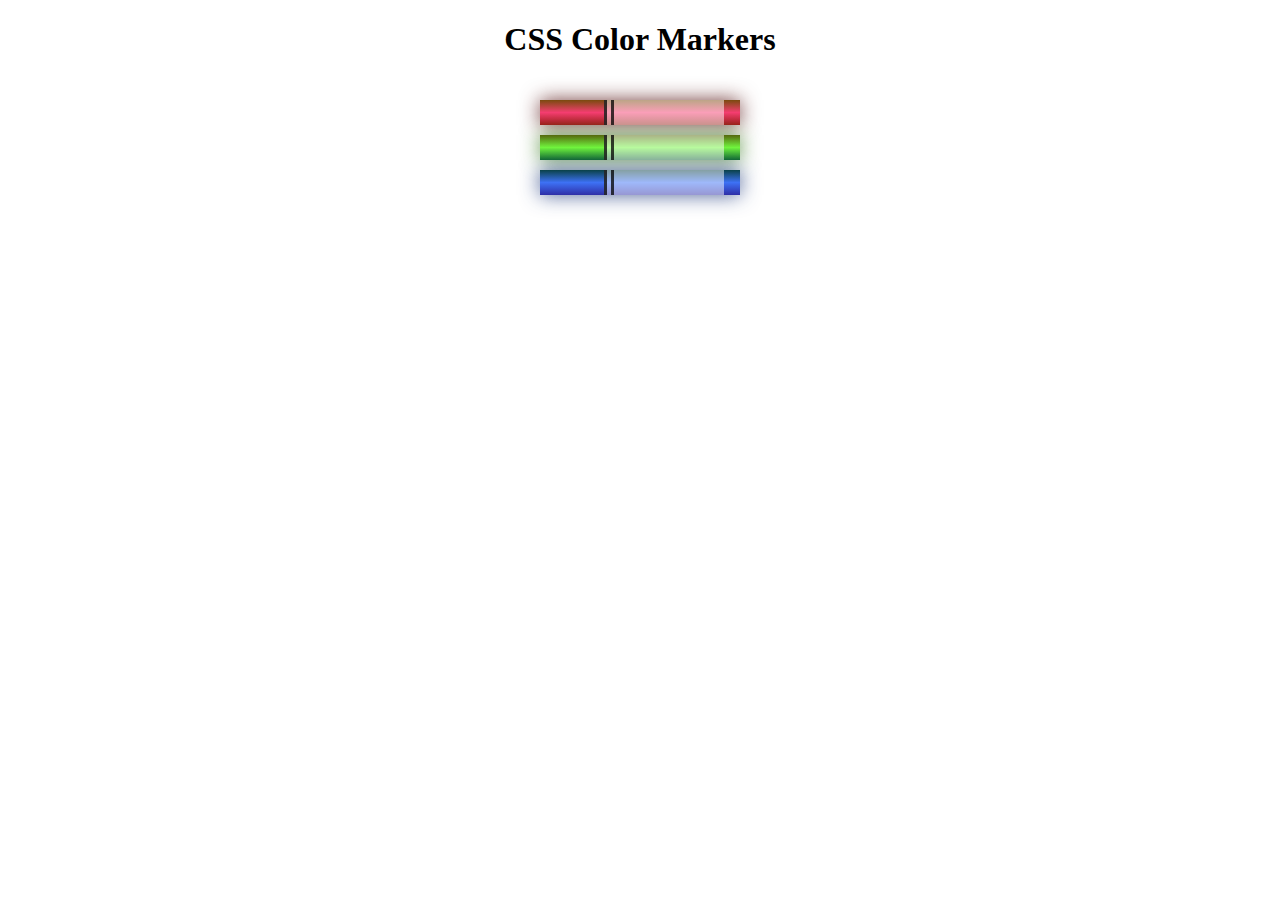
<file: fcc_01_03/index.html>
<!DOCTYPE html>
<html lang="en">
  <head>
    <meta charset="utf-8">
    <meta name="viewport" content="width=device-width, initial-scale=1.0">
    <title>Colored Markers</title>
    <link rel="stylesheet" href="styles.css">
  </head>
  <body>
    <h1>CSS Color Markers</h1>
    <div class="container">
      <div class="marker red">
        <div class="cap"></div>
        <div class="sleeve"></div>
      </div>
      <div class="marker green">
        <div class="cap"></div>
        <div class="sleeve"></div>
      </div>
      <div class="marker blue">
        <div class="cap"></div>
        <div class="sleeve"></div>
      </div>
    </div>
  </body>
</html>
</file>
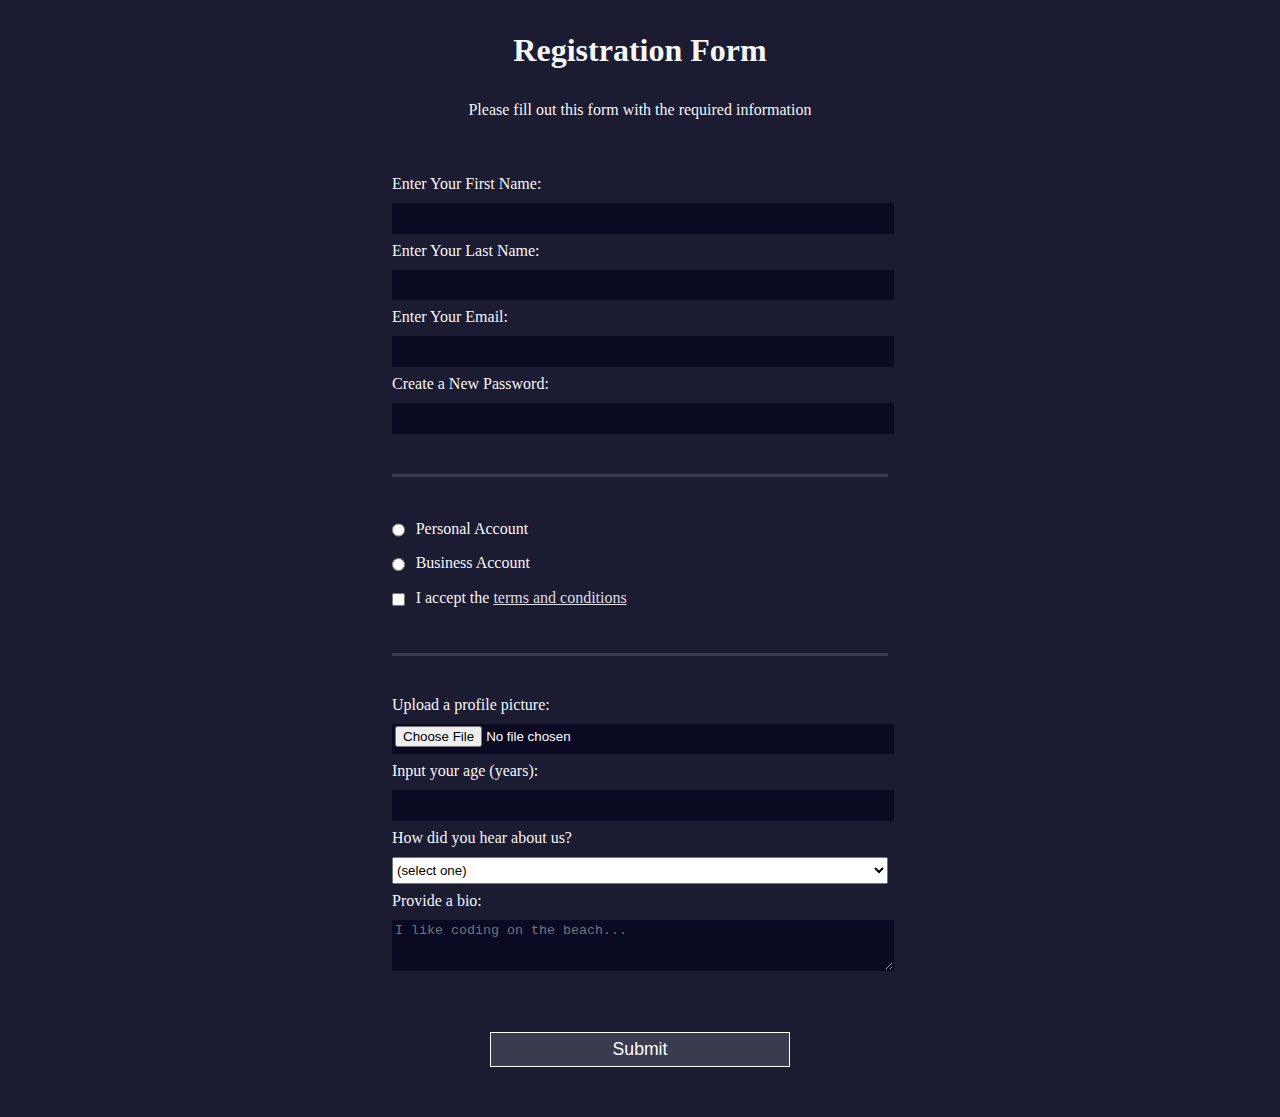
<file: fcc_01_04/index.html>
<!DOCTYPE html>
<html lang="en">
  <head>
    <meta charset="UTF-8">
    <title>Registration Form</title>
    <link rel="stylesheet" href="styles.css" />
  </head>
  <body>
    <h1>Registration Form</h1>
    <p>Please fill out this form with the required information</p>
    <form action='https://register-demo.freecodecamp.org'>
      <fieldset>
        <label for="first-name">Enter Your First Name: <input id="first-name" name="first-name" type="text" required /></label>
        <label for="last-name">Enter Your Last Name: <input id="last-name" name="last-name" type="text" required /></label>
        <label for="email">Enter Your Email: <input id="email" name="email" type="email" required /></label>
        <label for="new-password">Create a New Password: <input id="new-password" name="new-password" type="password" pattern="[a-z0-5]{8,}" required /></label>
      </fieldset>
      <fieldset>
        <label for="personal-account"><input id="personal-account" type="radio" name="account-type" class="inline" /> Personal Account</label>
        <label for="business-account"><input id="business-account" type="radio" name="account-type" class="inline" /> Business Account</label>
        <label for="terms-and-conditions" name="terms-and-conditions">
          <input id="terms-and-conditions" type="checkbox" required name="terms-and-conditions" class="inline" /> I accept the <a href="https://www.freecodecamp.org/news/terms-of-service/">terms and conditions</a>
        </label>
      </fieldset>
      <fieldset>
        <label for="profile-picture">Upload a profile picture: <input id="profile-picture" type="file" name="file" /></label>
        <label for="age">Input your age (years): <input id="age" type="number" name="age" min="13" max="120" /></label>
        <label for="referrer">How did you hear about us?
          <select id="referrer" name="referrer">
            <option value="">(select one)</option>
            <option value="1">freeCodeCamp News</option>
            <option value="2">freeCodeCamp YouTube Channel</option>
            <option value="3">freeCodeCamp Forum</option>
            <option value="4">Other</option>
          </select>
        </label>
        <label for="bio">Provide a bio:
          <textarea id="bio" name="bio" rows="3" cols="30" placeholder="I like coding on the beach..."></textarea>
        </label>
      </fieldset>
      <input type="submit" value="Submit" />
    </form>
  </body>
</html>
</file>
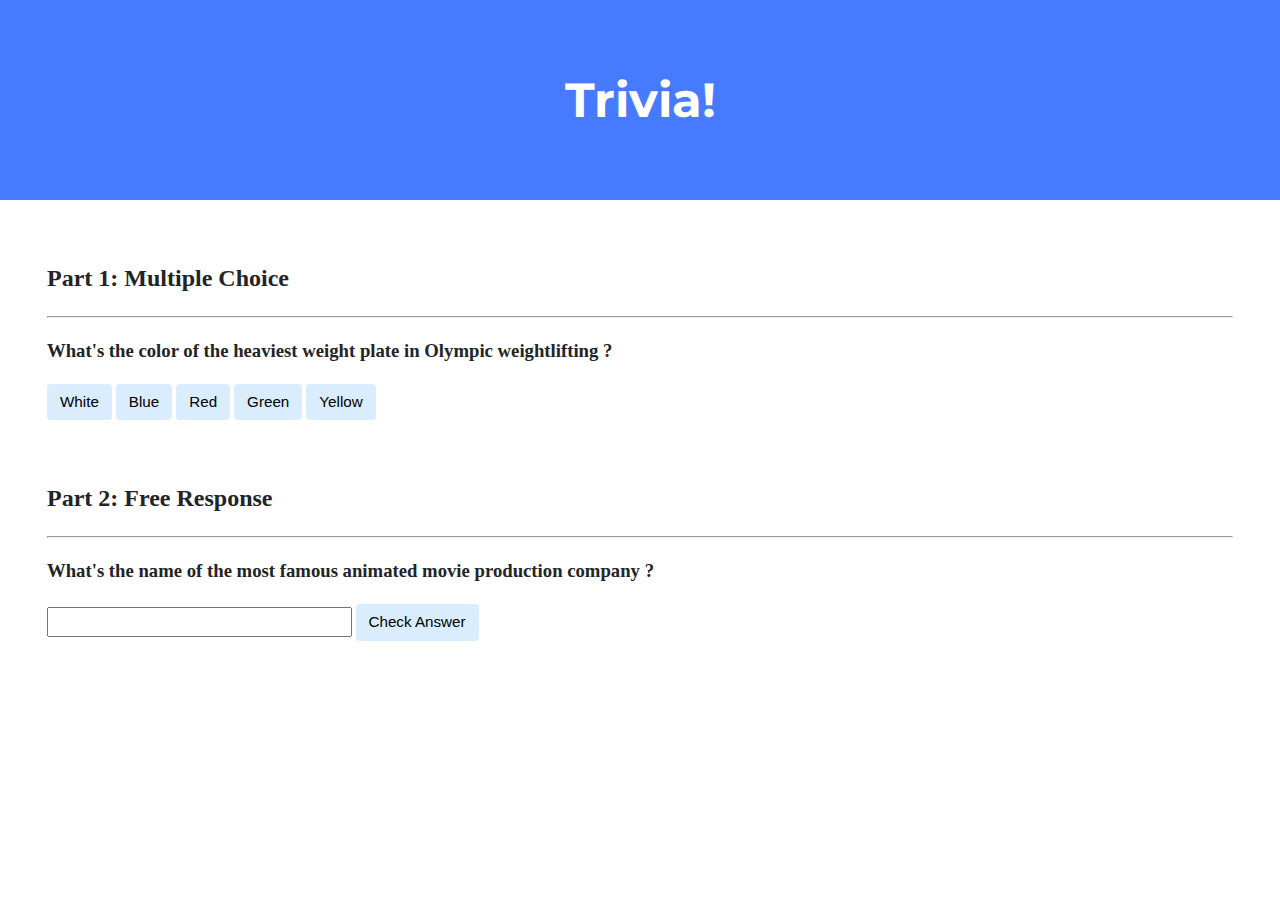
<file: cs50x/week_08/trivia/index.html>
<!DOCTYPE html>

<html lang="en">
    <head>
        <link href="https://fonts.googleapis.com/css2?family=Montserrat:wght@500&display=swap" rel="stylesheet">
        <link href="styles.css" rel="stylesheet">
        <title>Trivia!</title>
        <script>
            // TODO: Add code to check answers to questions

            document.addEventListener("DOMContentLoaded", function() {
                let correct = document.querySelector(".correct");
                correct.addEventListener("click", function() {
                    correct.style.backgroundColor = "green";
                    document.querySelector("#button_answer").innerHTML = "Correct!";
                });

                let incorrects = document.querySelectorAll(".incorrect");
                for (let i = 0; i < incorrects.length; i++) {
                    incorrects[i].addEventListener("click", function() {
                        incorrects[i].style.backgroundColor = "red";
                        document.querySelector("#button_answer").innerHTML = "Incorrect";
                    });
                }

                document.querySelector("#check").addEventListener("click", function() {
                    let input = document.querySelector("input");
                    if (input.value === "disney") {
                        input.style.backgroundColor = "green";
                        document.querySelector("#free_response").innerHTML = "Correct!";
                    } else {
                        input.style.backgroundColor = "red";
                        document.querySelector("#free_response").innerHTML = "Incorrect";
                    }
                })
            });

        </script>
    </head>
    <body>
        <div class="header">
            <h1>Trivia!</h1>
        </div>

        <div class="container">
            <div class="section">
                <h2>Part 1: Multiple Choice </h2>
                <hr>
                <!-- TODO: Add multiple choice question here -->
                <h3>What's the color of the heaviest weight plate in Olympic weightlifting ?</h3>
                <button class="incorrect">White</button>
                <button class="incorrect">Blue</button>
                <button class="correct">Red</button>
                <button class="incorrect">Green</button>
                <button class="incorrect">Yellow</button>
                <p id="button_answer"></p>
            </div>

            <div class="section">
                <h2>Part 2: Free Response</h2>
                <hr>
                <!-- TODO: Add free response question here -->
                <h3>What's the name of the most famous animated movie production company ?</h3>
                <input type="text">
                <button id="check" type="submit">Check Answer</button>
                <p id="free_response"></p>
            </div>
        </div>
    </body>
</html>
</file>
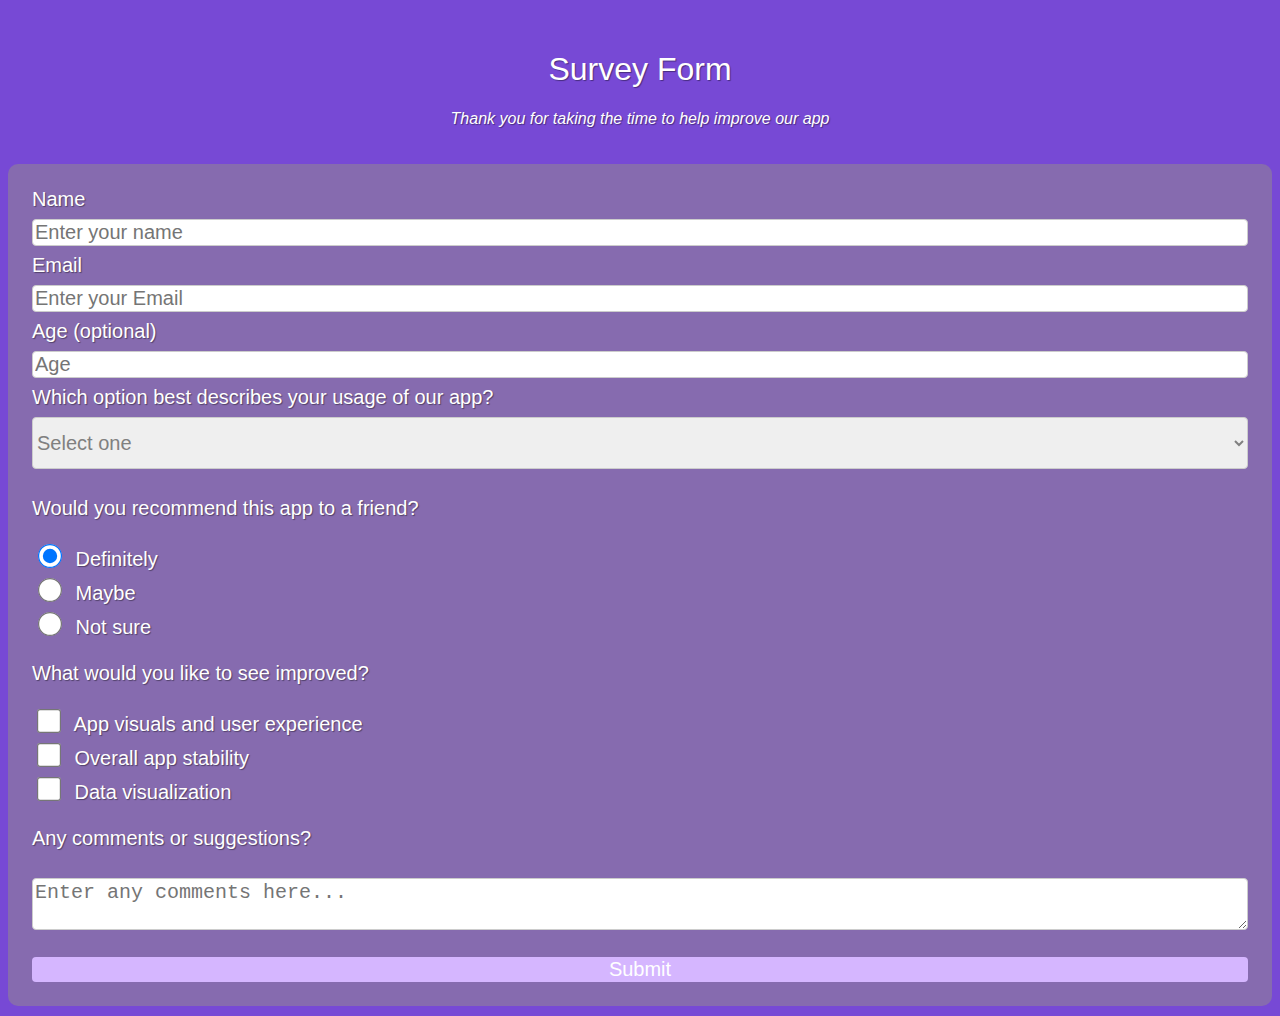
<file: fcc/01/05/index.html>
<!DOCTYPE html>
<html lang="en">
  <head>
    <meta charset="UTF-8">
    <title>Our app - Survey Form</title>
    <link rel="stylesheet" href="styles.css" />
  </head>
  <body>
    <div>
      <header>
        <h1 id="title">Survey Form</h1>
        <p id="description">Thank you for taking the time to help improve our app</p>
      </header>
      <form id="survey-form">
        <div>
          <label id="name-label" for="name">Name</label>
          <input id="name" name="name" type="text" placeholder="Enter your name" required>
        </div>
        <div>
          <label id="email-label" for="email">Email</label>
          <input id="email" name="email" type="email" placeholder="Enter your Email" required>
        </div>
        <div>
          <label id="number-label" for="number">Age (optional)</label>
          <input id="number" name="number" type="number" min="7" max="120" placeholder="Age">
        </div>
        <div>
          <label id="dropdown-label" for="dropdown">Which option best describes your usage of our app?</label>
          <select id="dropdown" name="dropdown" required>
            <option disabled selected value>Select one</option>
            <option value="learn">Learning</option>
            <option value="teach">Teaching</option>
            <option value="hobby">Hobby</option>
            <option value="preferNone">Prefer not to say</option>
            <option value="other">Other</option>
          </select>
        </div>
        <div>
          <p>Would you recommend this app to a friend?</p>
          <label class="radio">
            <input id="definitely" name="user-recommend" value="definitely" type="radio" checked>
            Definitely
          </label>
          <label class="radio">
            <input id="maybe" name="user-recommend" value="maybe" type="radio">
            Maybe
          </label>
          <label class="radio">
            <input id="not-sure" name="user-recommend" value="not-sure" type="radio">
            Not sure
          </label>
        </div>
        <div>
          <p>What would you like to see improved?</p>
          <label class="checkbox">
            <input name="prefer" value="front-end-projects" type="checkbox">
            App visuals and user experience
          </label>
          <label class="checkbox">
            <input name="prefer" value="back-end-projects" type="checkbox">
            Overall app stability
          </label>
          <label class="checkbox">
            <input name="prefer" value="data-visualization" type="checkbox">
            Data visualization
          </label>
        </div>
        <div>
          <p>Any comments or suggestions?</p>
          <textarea id="comments" name="comment" placeholder="Enter any comments here..."></textarea>
        </div>
        <div>
          <button id="submit" type="submit"> Submit </button>
        </div>
      </form>
    </div>
  </body>
</html>
</file>
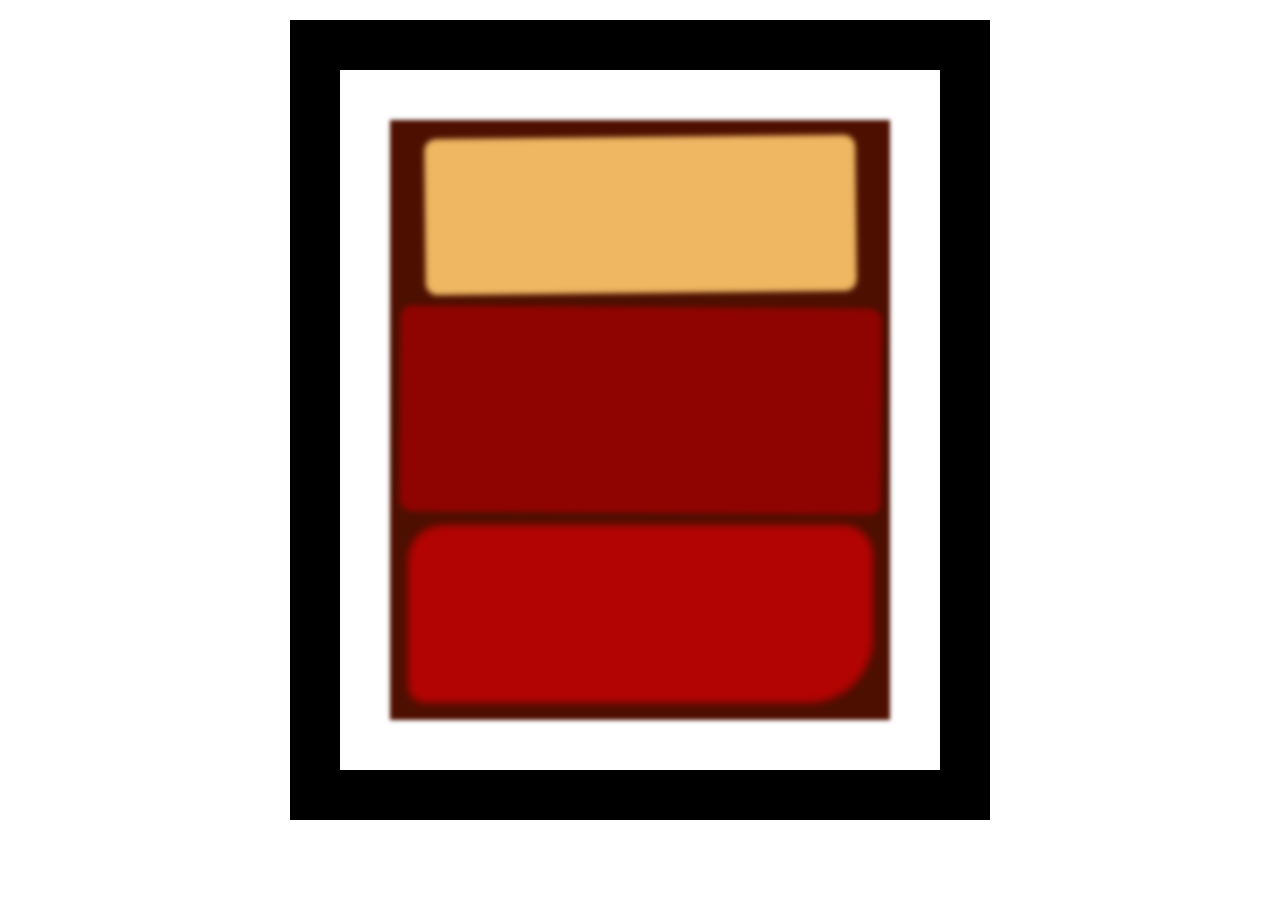
<file: fcc/01/06/index.html>
<!DOCTYPE html>
<html lang="en">
  <head>
    <meta charset="UTF-8">
    <title>Rothko Painting</title>
    <link href="./styles.css" rel="stylesheet">
  </head>
  <body>
    <div class="frame">
      <div class="canvas">
        <div class="one"></div>
        <div class="two"></div>
        <div class="three"></div>
      </div>
    </div>
  </body>
</html>
</file>
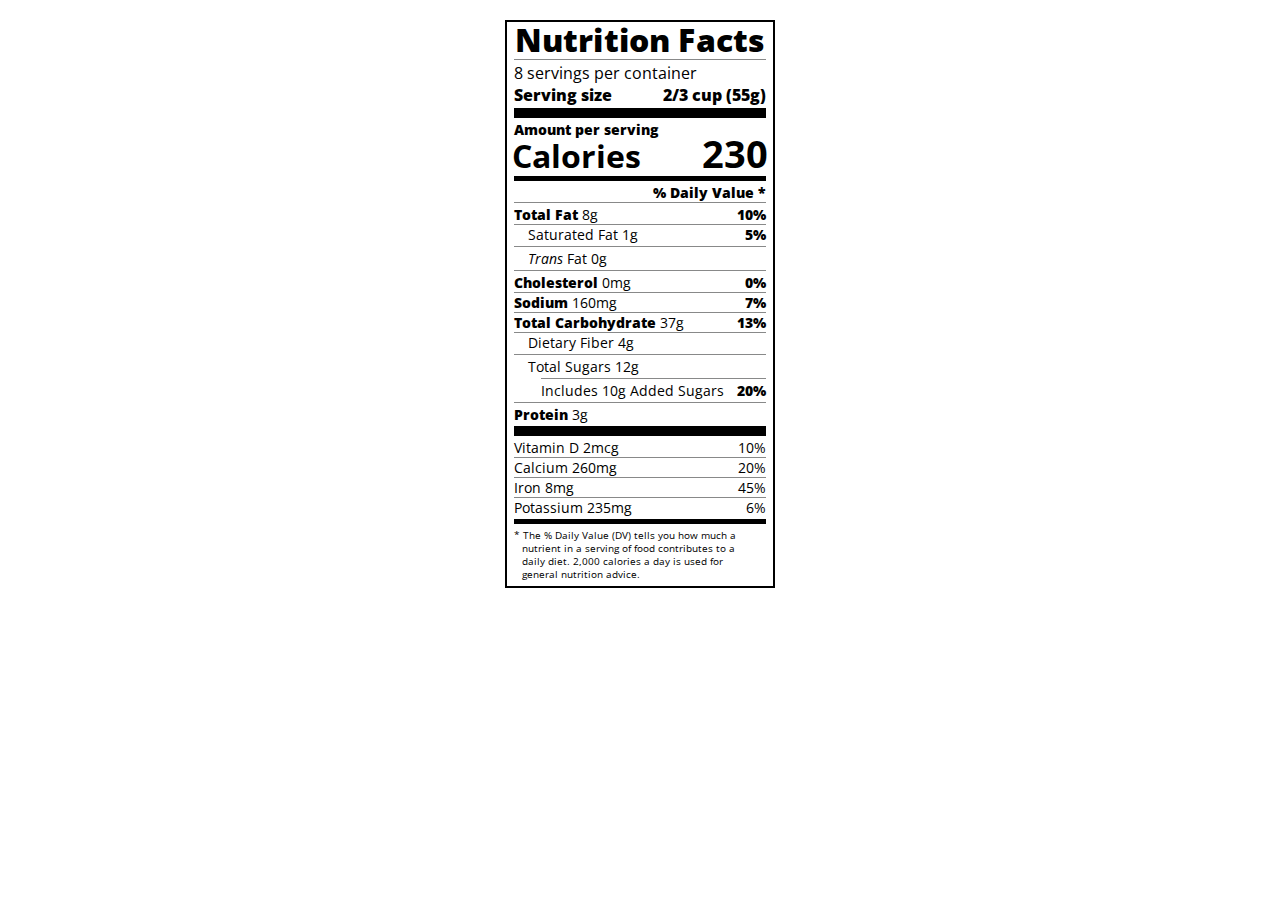
<file: fcc/01/08/index.html>
<!DOCTYPE html>
<html lang="en">
  <head>
    <meta charset="UTF-8">
    <title>Nutrition Label</title>
    <link href="https://fonts.googleapis.com/css?family=Open+Sans:400,700,800" rel="stylesheet">
    <link href="./styles.css" rel="stylesheet">
  </head>
  <body>
    <div class="label">
      <header>
        <h1 class="bold">Nutrition Facts</h1>
        <div class="divider"></div>
        <p>8 servings per container</p>
        <p class="bold">Serving size <span class="right">2/3 cup (55g)</span></p>
      </header>
      <div class="divider lg"></div>
      <div class="calories-info">
        <p class="bold sm-text">Amount per serving</p>
        <h1>Calories <span class="right">230</span></h1>
      </div>
      <div class="divider md"></div>
      <div class="daily-value sm-text">
        <p class="right bold no-divider">% Daily Value *</p>
        <div class="divider"></div>
        <p><span class="bold">Total Fat</span> 8g <span class="bold right">10%</span></p>
        <p class="indent no-divider">Saturated Fat 1g <span class="bold right">5%</span></p>
        <div class="divider"></div>
        <p class="indent no-divider"><i>Trans</i> Fat 0g</p>
        <div class="divider"></div>
        <p><span class="bold">Cholesterol</span> 0mg <span class="right bold">0%</span></p>
        <p><span class="bold">Sodium</span> 160mg <span class="right bold">7%</span></p>
        <p><span class="bold">Total Carbohydrate</span> 37g <span class="right bold">13%</span></p>
        <p class="indent no-divider">Dietary Fiber 4g</p>
        <div class="divider"></div>
        <p class="indent no-divider">Total Sugars 12g</p>
        <div class="divider dbl-indent"></div>
        <p class="dbl-indent no-divider">Includes 10g Added Sugars <span class="right bold">20%</span>
        <div class="divider"></div>
        <p class="no-divider"><span class="bold">Protein</span> 3g</p>
        <div class="divider lg"></div>
        <p>Vitamin D 2mcg <span class="right">10%</span></p>
        <p>Calcium 260mg <span class="right">20%</span></p>
        <p>Iron 8mg <span class="right">45%</span></p>
        <p class="no-divider">Potassium 235mg <span class="right">6%</span></p>
      </div>
      <div class="divider md"></div>
      <p class="note">* The % Daily Value (DV) tells you how much a nutrient in a serving of food contributes to a daily diet. 2,000 calories a day is used for general nutrition advice.</p>
    </div>
  </body>
</html>
</file>
<file: fcc_01_03/styles.css>
h1 {
  text-align: center;
}

.container {
  background-color: rgb(255, 255, 255);
  padding: 10px 0;
}

.marker {
  width: 200px;
  height: 25px;
  margin: 10px auto;
}

.cap {
  width: 60px;
  height: 25px;
}

.sleeve {
  width: 110px;
  height: 25px;
  background-color: rgba(255, 255, 255, 0.5);
  border-left: 10px double rgba(0, 0, 0, 0.75);
}

.cap, .sleeve {
  display: inline-block;
}

.red {
  background: linear-gradient(rgb(122, 74, 14), rgb(245, 62, 113), rgb(162, 27, 27));
  box-shadow: 0 0 20px 0 rgba(83, 14, 14, 0.8);
}

.green {
  background: linear-gradient(#55680D, #71F53E, #116C31);
  box-shadow: 0 0 20px 0 #3B7E20CC;
}

.blue {
  background: linear-gradient(hsl(186, 76%, 16%), hsl(223, 90%, 60%), hsl(240, 56%, 42%));
  box-shadow: 0 0 20px 0 hsla(223, 59%, 31%, 0.8);
}
</file>
<file: fcc_01_04/styles.css>
body {
  width: 100%;
  height: 100vh;
  margin: 0;
  background-color: #1b1b32;
  color: #f5f6f7;
  font-family: Tahoma;
  font-size: 16px;
}

h1, p {
  margin: 1em auto;
  text-align: center;
}

form {
  width: 60vw;
  max-width: 500px;
  min-width: 300px;
  margin: 0 auto;
  padding-bottom: 2em;
}

fieldset {
  border: none;
  padding: 2rem 0;
  border-bottom: 3px solid #3b3b4f;
}

fieldset:last-of-type {
  border-bottom: none;
}

label {
  display: block;
  margin: 0.5rem 0;
}

input,
textarea,
select {
  margin: 10px 0 0 0;
  width: 100%;
  min-height: 2em;
}

input, textarea {
  background-color: #0a0a23;
  border: 1px solid #0a0a23;
  color: #ffffff;
}

.inline {
  width: unset;
  margin: 0 0.5em 0 0;
  vertical-align: middle;
}

input[type="submit"] {
  display: block;
  width: 60%;
  margin: 1em auto;
  height: 2em;
  font-size: 1.1rem;
  background-color: #3b3b4f;
  border-color: white;
  min-width: 300px;
}

input[type="file"] {
  padding: 1px 2px;
}

a {
  color: #dfdfe2;
}
</file>
<file: cs50x/week_08/trivia/styles.css>
body {
    background-color: #fff;
    color: #212529;
    font-size: 1rem;
    font-weight: 400;
    line-height: 1.5;
    margin: 0;
    text-align: left;
}

.container {
    margin-left: auto;
    margin-right: auto;
    padding-left: 15px;
    padding-right: 15px;
}

.header {
    background-color: #477bff;
    color: #fff;
    margin-bottom: 2rem;
    padding: 2rem 1rem;
    text-align: center;
}

.section {
    padding: 0.5rem 2rem 1rem 2rem;
}

.section:hover {
    background-color: #f5f5f5;
    transition: color 2s ease-in-out, background-color 0.15s ease-in-out;
}

h1 {
    font-family: 'Montserrat', sans-serif;
    font-size: 48px;
}

button, input[type="submit"] {
    background-color: #d9edff;
    border: 1px solid transparent;
    border-radius: 0.25rem;
    font-size: 0.95rem;
    font-weight: 400;
    line-height: 1.5;
    padding: 0.375rem 0.75rem;
    text-align: center;
    transition: color 0.15s ease-in-out, background-color 0.15s ease-in-out, border-color 0.15s ease-in-out, box-shadow 0.15s ease-in-out;
    vertical-align: middle;
}


input[type="text"] {
    line-height: 1.8;
    width: 25%;
}

input[type="text"]:hover {
    background-color: #f5f5f5;
    transition: color 2s ease-in-out, background-color 0.15s ease-in-out;
}
</file>
<file: fcc/01/05/styles.css>
header {
  text-align: center;
  color: white;
  text-shadow: 1px 1px 1px rgba(0, 0, 0, 0.4);
}

h1 {
  padding-top: 30px;
  font-weight: 50;
}

body {
  background-color: #7749d5;
  font-family: Arial;
}

#description {
  font-style: italic;
  font-weight: 50;
  padding-bottom: 20px;
}

form {
  background-color: #866baf;
  padding: 1.5em;
  border-radius: 10px;
  max-width: 500;
  align: center;
  margin: auto;
}

label {
  color: white;
  text-shadow: 1px 1px 1px rgba(0, 0, 0, 0.4);
  font-size: 20px;
}

form p {
  color: white;
  text-shadow: 1px 1px 1px rgba(0, 0, 0, 0.4);
  font-size: 20px;
}

input[type=text], input[type=email], input[type=number], select, textarea {
  width: 100%;
  padding: 12;
  margin: 8px 0;
  display: inline-block;
  border: 1px solid #ccc;
  border-radius: 4px;
  box-sizing: border-box;
  font-size: 20px;
}

select {
  height: 52px;
  font-family: inherit;
  color: gray;
}

.radio {
  display: block;
  padding: 3px;
}

.checkbox {
  display: block;
  padding: 3px;
}

input[type="radio"],
input[type="checkbox"] {
  display: inline-block;
  margin-right: 0.625rem;
  min-height: 1.25rem;
  min-width: 1.25rem;
  transform: scale(1.2);
}

textarea {
  min-height: 120;
  resize: vertical;
}

#submit {
  width: 100%;
  padding: 15;
  color: white;
  background-color: #d5b6ff;
  border: none;
  border-radius: 4px;
  margin-top: 15px;
  display: block;
  font-size: 20px;
  cursor: pointer;
}
</file>
<file: fcc/01/06/styles.css>
.canvas {
  width: 500px;
  height: 600px;
  background-color: #4d0f00;
  overflow: hidden;
  filter: blur(2px);
}

.frame {
  border: 50px solid black;
  width: 500px;
  padding: 50px;
  margin: 20px auto;
}

.one {
  width: 425px;
  height: 150px;
  background-color: #efb762;
  margin: 20px auto;
  box-shadow: 0 0 3px 3px #efb762;
  border-radius: 9px;
  transform: rotate(-0.6deg);
}

.two {
  width: 475px;
  height: 200px;
  background-color: #8f0401;
  margin: 0 auto 20px;
  box-shadow: 0 0 3px 3px #8f0401;
  border-radius: 8px 10px;
  transform: rotate(0.4deg);
}

.one, .two {
  filter: blur(1px);
}

.three {
  width: 91%;
  height: 28%;
  background-color: #b20403;
  margin: auto;
  filter: blur(2px);
  box-shadow: 0 0 5px 5px #b20403;
  border-radius: 30px 25px 60px 12px;

}
</file>
<file: fcc/01/08/styles.css>
* {
  box-sizing: border-box;
}

html {
  font-size: 16px;
}

body {
  font-family: 'Open Sans', sans-serif;
}

.label {
  border: 2px solid black;
  width: 270px;
  margin: 20px auto;
  padding: 0 7px;
}

header h1 {
  text-align: center;
  margin: -4px 0;
  letter-spacing: 0.15px
}

p {
  margin: 0;
}

.divider {
  border-bottom: 1px solid #888989;
  margin: 2px 0;
  clear: right;
}

.bold {
  font-weight: 800;
}

.right {
  float: right;
}

.lg {
  height: 10px;
}

.lg, .md {
  background-color: black;
  border: 0;
}

.md {
  height: 5px;
}

.sm-text {
  font-size: 0.85rem;
}

.calories-info h1 {
  margin: -5px -2px;
  overflow: hidden;
}

.calories-info span {
  font-size: 1.2em;
  margin-top: -7px;
}

.indent {
  margin-left: 1em;
}

.dbl-indent {
  margin-left: 2em;
}

.daily-value p:not(.no-divider) {
  border-bottom: 1px solid #888989;
}

.note {
  font-size: 0.6rem;
  margin: 5px 0;
  padding: 0 8px 0 8px;
  text-indent: -8px;
}
</file>
